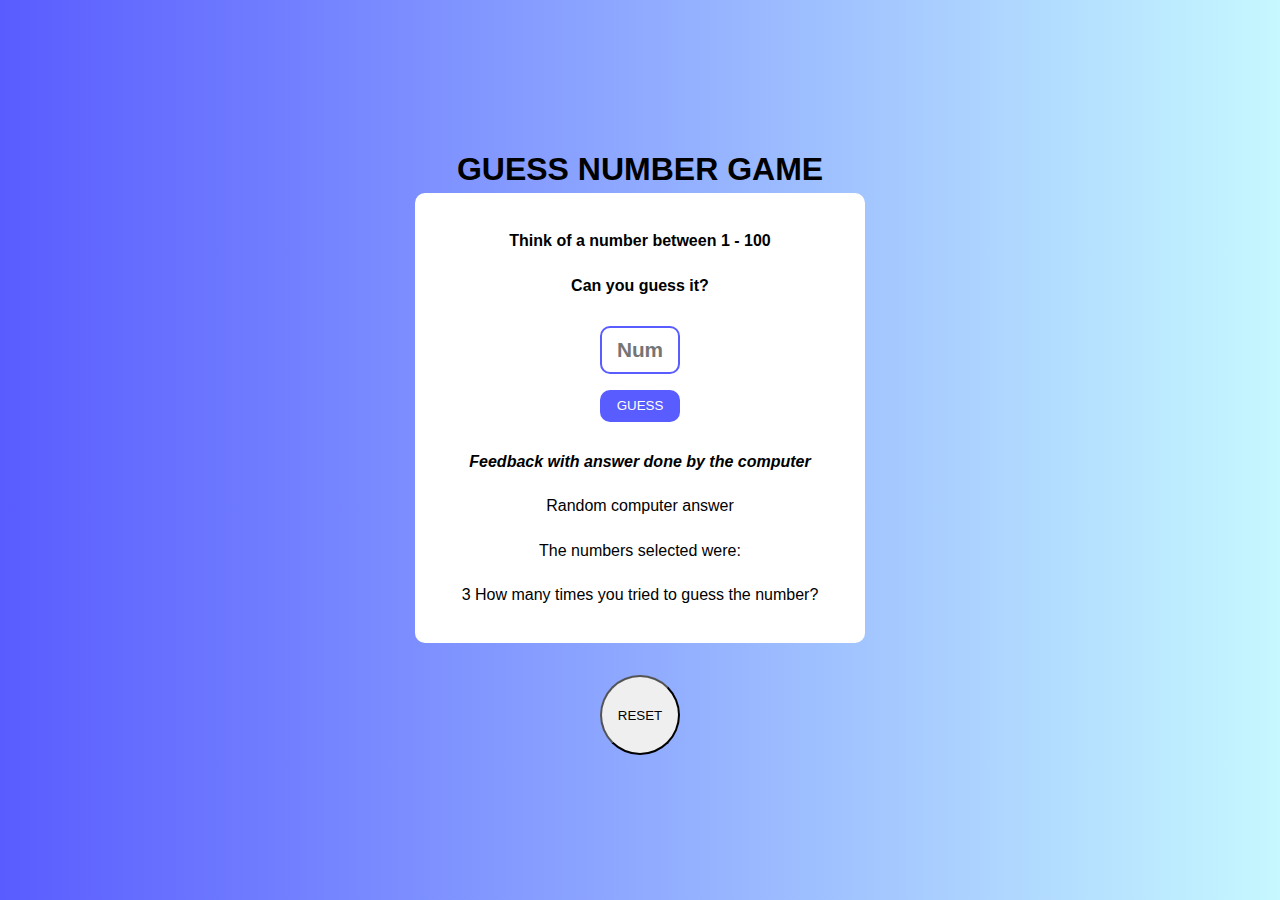
<file: GuessRandomNumber/index.html>
<!DOCTYPE html>
<html lang="en">
<head>
    <meta charset="UTF-8">
    <meta name="viewport" content="width=device-width, initial-scale=1.0">
    <title>Guess Random Number</title>
    <script defer src="script.js"></script>
    <link rel="stylesheet" href="styles.css">
    <link rel="shortcut icon" href="./assets/guessNumber.png" type="image/x-icon">
</head>
<body>
    <h1>GUESS NUMBER GAME</h1>
    <section class="whiteBackground">
        <h4 id="queryTitle">Think of a number between 1 - 100</h4>
        <h4>Can you guess it?</h4>
        <div id="formContainer">
            <form action="" method="get" id="form">
                <input id="inputNumber" type="number" placeholder="Num" />
                <button id="buttonPink" type="submit">GUESS</button>
            </form>
        </div>
        <h4 class="feedback"><i>Feedback with answer done by the computer</i></h4>
        <div id="msg1">
            <p>Random computer answer</p>
        </div>
        <div id="msg2"><p>The numbers selected were:</p><div id="list"></div> </div>
        <div id="msg3"><p>3 How many times you tried to guess the number? </p>
            <div id="counter"></div>  </div>
</section>
<section id="buttonContainer">
    <button id="reset">RESET</button>
</section>
</body>
</html>

<!-- GAME RESTART OPTION -->
<!-- game restart button option i think i will use the same button  -->

<!-- INPUT VALIDATION -->
</file>
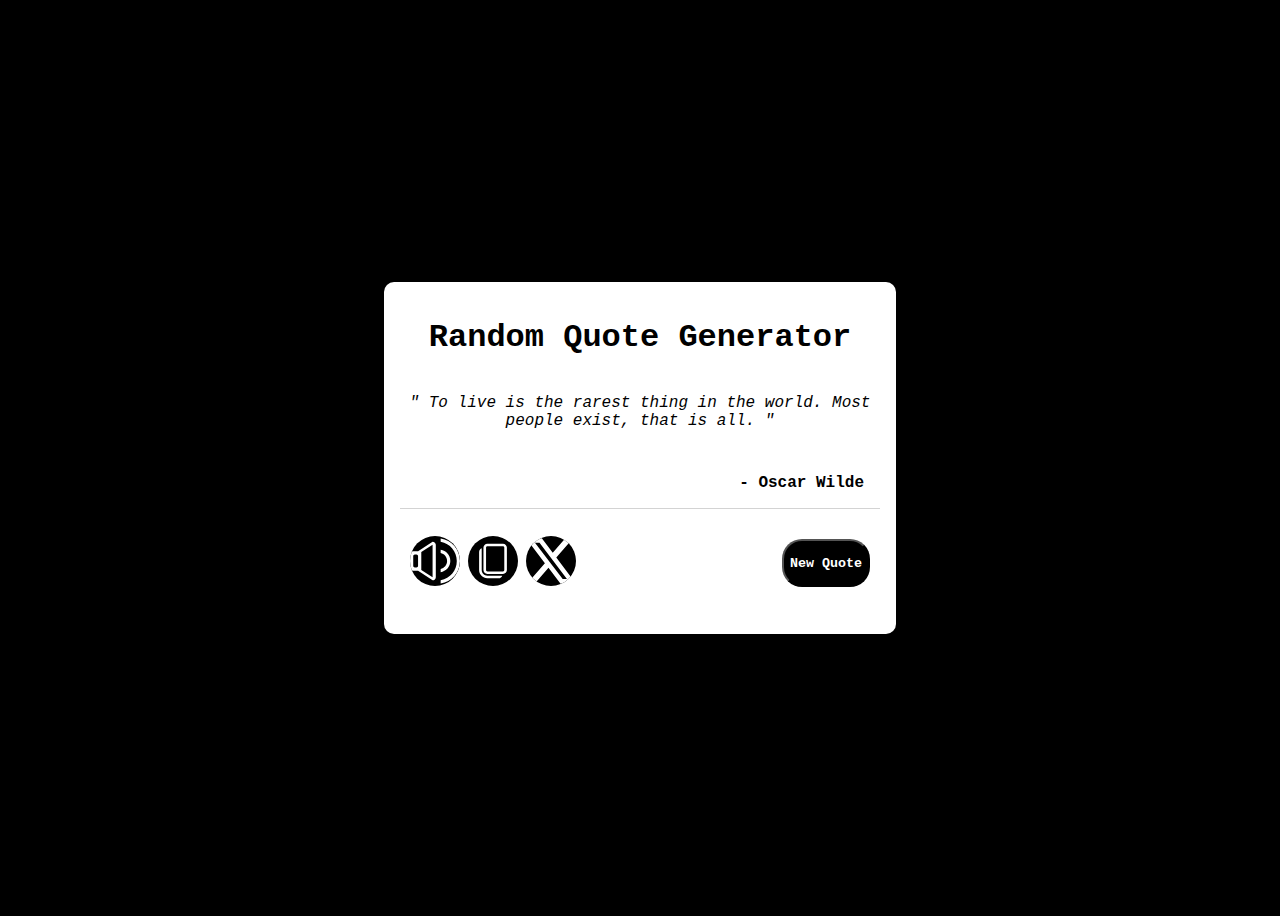
<file: RandomGeneratorQuote/index.html>
<!DOCTYPE html>
<html lang="en">
<head>
    <meta charset="UTF-8">
    <meta name="viewport" content="width=device-width, initial-scale=1.0">
    <title>Random Quote Generator</title>
    <script defer src="script.js"></script>
    <link rel="stylesheet" href="style.css">
</head>
<body class="bodyBackground">
    <section class="white">
        <h1 id="title">Random Quote Generator</h1>
        <div class="quoteSection">
            <p id="quote">" To live is the rarest thing in the world. Most people exist, that is all. "</p>
            <p id="author"> - Oscar Wilde </p>
        </div>
        <div class="footer">
            <div id="iconContainer">
    <!-- I could use :  ul > li * 3 -->
     <!-- i can use a library for the icon instead of download the pictures -->
              <a href="">  
                <img class="icon sound" src="./assets/volume.svg" alt="sound">
             </a>
              <a href="">
                <img class="icon copy" src="./assets/clipboard.svg" alt="copy">
              </a>
             <a href="https://x.com/?lang=en" target="_blank" rel="noopener noreferrer">
                <img class="icon twitter" src="./assets/twitter.svg" alt="twitter">
             </a>
            </div>
            <button id="buttonQuote">New Quote</button>
        </div>
    </section>

</body>
</html>
</file>
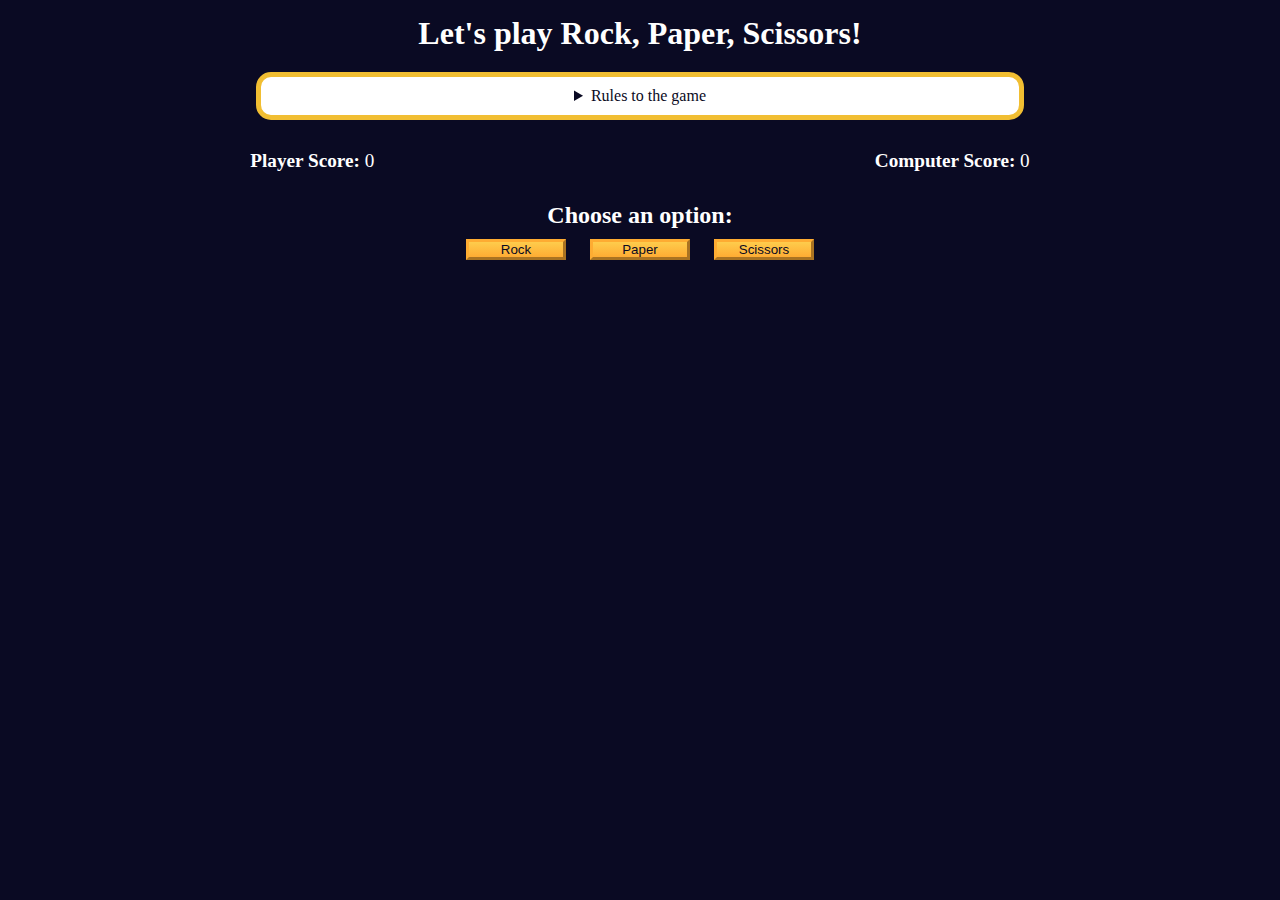
<file: RockPaperScissors/index.html>
<!DOCTYPE html>
<html lang="en">
  <head>
    <meta charset="UTF-8" />
    <meta name="viewport" content="width=device-width, initial-scale=1.0" />
    <title>Rock, Paper, Scissors game</title>
    <link rel="stylesheet" href="./styles.css" />
  </head>
  <body>
    <h1>Let's play Rock, Paper, Scissors!</h1>
    <main>
      <details class="rules-container">
        <summary>Rules to the game</summary>

        <p>You will be playing against the computer.</p>
        <p>You can choose between Rock, Paper, and Scissors.</p>
        <p>The first one to three points wins.</p>

        <p>Here are the rules to getting a point in the game:</p>
        <ul>
          <li>Rock beats Scissors</li>
          <li>Scissors beats Paper</li>
          <li>Paper beats Rock</li>
        </ul>
        <p>
          If the player and computer choose the same option (Ex. Paper and
          Paper), then no one gets the point.
        </p>
      </details>

      <div class="score-container">
        <strong
          >Player Score: <span class="score" id="player-score">0</span></strong
        >
        <strong
          >Computer Score:
          <span class="score" id="computer-score">0</span></strong
        >
      </div>

      <section class="options-container">
        <h2>Choose an option:</h2>
        <div class="btn-container">
          <button id="rock-btn" class="btn">Rock</button>
          <button id="paper-btn" class="btn">Paper</button>
          <button id="scissors-btn" class="btn">Scissors</button>
        </div>
      </section>

      <div class="results-container">
        <p id="results-msg"></p>
        <p id="winner-msg"></p>
        <button class="btn" id="reset-game-btn">Play again?</button>
      </div>
    </main>
    <script src="script.js"></script>
  </body>
</html>
</file>
<file: GuessRandomNumber/styles.css>
/* 2 background and style  */

/* prima cerco di lavorare da solo 
successivamente vado su youtube 

1 documentation 
2 try to solve alone 
3 google it 
4 ask chatgpt or a friend */


*, 
*::before, 
*::after {
    padding: 0;
    margin: 0;
    box-sizing: border-box;
}
/* scroll behaviour */
html:focus-within{
    scroll-behavior: smooth;
}
body {
    display: flex;
    flex-direction: column;
    justify-content: center;
    align-items: center;
    font-family: Arial, Helvetica, sans-serif;
    line-height: 1.5;
    height: 100vh;
    background: linear-gradient(0.25turn, #595cff, #c6f8ff);
}
ul[role='list'], ol[role='list']{
    list-style: none;
}

#inputNumber::-webkit-outer-spin-button, 
#inputNumber::-webkit-inner-spin-button{
    -webkit-appearance: none; 
    margin:0; 
}
#form{
    display: flex;
    flex-direction: column;
    align-items: center;
    justify-content: space-around;
    height: 7rem;
}

#inputNumber{
    color: #595cff;
    font-weight: 600;
    font-size: 1.3rem;
    width: 5rem;
    height: 3rem;
    text-align: center;
    border-radius: 10px;
    border: 2px solid  #595cff;
    overflow: scroll;
    
}

#buttonPink{
    background-color: #595cff;
    color: white;
    border: none;
    width: 5rem;
    height: 2rem;
    border-radius: 10px;
    cursor: pointer;
    
}
#list{
    max-width: 100px;
    overflow: scroll;

}
#reset{
    width: 5rem;
    height: 5rem;
    border-radius: 40px;
    cursor: pointer;
    margin-top: 2rem;
}

.whiteBackground{
    display: flex;
    flex-direction: column;
    align-items: center;
    justify-content: space-evenly;
    background-color: white;
    height: 50vh;
    width: 50vh;
    border-radius: 10px;
    padding: 1rem;
}
</file>
<file: RandomGeneratorQuote/style.css>
*{
    font-family: 'Courier New', Courier, monospace;
}
#title{
    text-align: center;
}
#quote{
   text-align: center;
   height: 4rem;
   font-style: italic;
}
#author{
    text-align: end;
    margin-right: 1rem;
    font-weight: 600;
}

#iconContainer{
    display: flex;
    align-items: center;
}
.bodyBackground {
    display: flex;
    justify-content: center;
    background-color: black;
    align-items: center;
    height: 100vh;
}
.white{
    display: flex;
    flex-direction: column;
    background-color: white;
    border-radius: 10px;
    padding: 1rem;
    width: 30rem;
    height: 20rem;


}
.quoteSection{
    width: 100%;
    border-bottom: 1px solid lightgray;
   
}

.footer{
    display: flex;
    justify-content: space-between;
    padding: 10px;
    height: 100%;
    align-items: center;
}

  
.icon{
    width: 50px;
    background-color: black;
    border-radius: 30px;
    cursor: pointer;
    transition: 0.5s;
    margin-right: 0.5rem;

}
.icon:hover{
    background-color: lightgray;
}

button {
    cursor: pointer;
    background-color: black;
    color: white;
    height: 3rem;
    font-weight: 600;
    border-radius: 20px;
    transition: 0.5s;
}
button:hover{
    background-color: lightgray;
    color: black;
}
</file>
<file: RockPaperScissors/styles.css>
*,
*::before,
*::after {
  margin: 0;
  padding: 0;
  box-sizing: border-box;
}

:root {
  --very-dark-blue: #0a0a23;
  --white: #ffffff;
  --yellow: #f1be32;
  --golden-yellow: #feac32;
}

body {
  background-color: var(--very-dark-blue);
  text-align: center;
  color: var(--white);
}

h1 {
  margin: 15px 0 20px;
}

.btn {
  cursor: pointer;
  width: 100px;
  margin: 10px;
  color: var(--very-dark-blue);
  background-color: var(--golden-yellow);
  background-image: linear-gradient(#fecc4c, #ffac33);
  border-color: var(--golden-yellow);
  border-width: 3px;
}

.btn:hover {
  background-image: linear-gradient(#ffcc4c, #f89808);
}

.rules-container {
  padding: 10px 0;
  margin: auto;
  border-radius: 15px;
  border: 5px solid var(--yellow);
  background-color: var(--white);
  color: var(--very-dark-blue);
}

.rules-container ul {
  list-style-type: none;
}

.rules-container p {
  margin: 10px 0;
}

@media (min-width: 760px) {
  .rules-container {
    width: 60%;
  }
}

.score-container {
  display: flex;
  justify-content: space-around;
  margin: 30px 0;
  font-size: 1.2rem;
}

.score {
  font-weight: 500;
}

.results-container {
  font-size: 1.3rem;
  margin: 15px 0;
}

#winner-msg {
  margin-top: 25px;
}

#reset-game-btn {
  display: none;
  margin: 20px auto;
}
</file>
